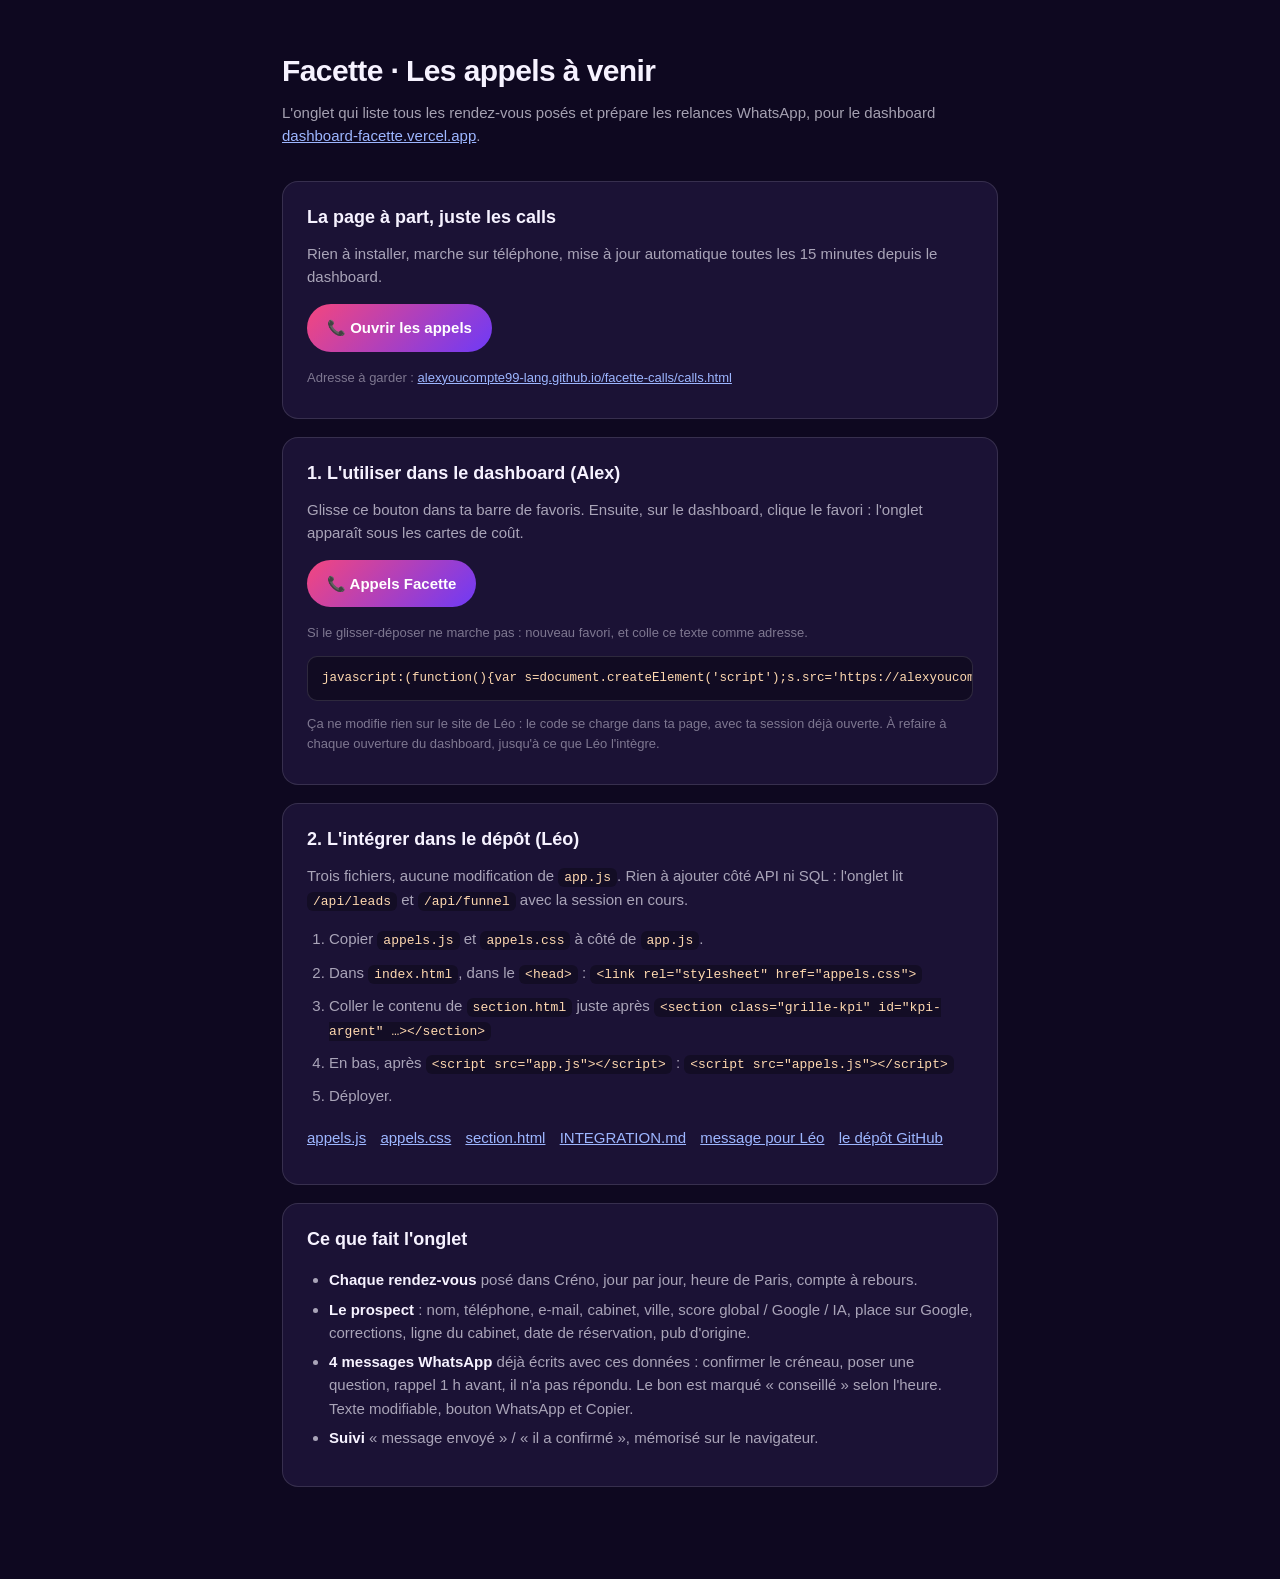
<file: index.html>
<!doctype html>
<html lang="fr">
<head>
<meta charset="utf-8">
<meta name="viewport" content="width=device-width, initial-scale=1">
<meta name="robots" content="noindex, nofollow">
<title>Facette · Les appels à venir</title>
<style>
  :root{--nuit:#0E0820;--carte:#1B1235;--trait:rgba(255,255,255,.12);--texte:#F6F2FF;--doux:rgba(246,242,255,.65);--faible:rgba(246,242,255,.45);--orange:#FF9A3D;--rose:#F4467E;--vert:#2FD3A5;--violet:#6E3AF7}
  *{box-sizing:border-box}
  body{margin:0;background:var(--nuit);color:var(--texte);font:15px/1.55 -apple-system,BlinkMacSystemFont,'Segoe UI',Roboto,sans-serif}
  main{max-width:760px;margin:0 auto;padding:48px 22px 80px}
  h1{font-size:30px;letter-spacing:-.02em;margin:0 0 6px}
  .sous{color:var(--doux);margin:0 0 34px}
  section{background:var(--carte);border:1px solid var(--trait);border-radius:16px;padding:22px 24px;margin-bottom:18px}
  h2{font-size:18px;margin:0 0 10px}
  p{margin:8px 0;color:var(--doux)}
  b{color:var(--texte)}
  ol,ul{padding-left:22px;color:var(--doux)}
  li{margin:6px 0}
  code{font-family:ui-monospace,Menlo,monospace;font-size:13px;background:rgba(0,0,0,.3);padding:2px 6px;border-radius:6px;color:#FFD9B0}
  pre{background:rgba(0,0,0,.35);border:1px solid var(--trait);border-radius:10px;padding:12px 14px;overflow-x:auto;font-size:12.5px;color:#FFD9B0}
  a{color:#9DB6FF}
  .favori{display:inline-block;background:linear-gradient(135deg,var(--rose),var(--violet));color:#fff;text-decoration:none;font-weight:700;padding:12px 20px;border-radius:999px;cursor:grab;margin:8px 0}
  .favori:active{cursor:grabbing}
  .etapes li{margin:9px 0}
  .fichiers a{display:inline-block;margin:4px 10px 4px 0}
  .note{font-size:13px;color:var(--faible)}
</style>
</head>
<body>
<main>
  <h1>Facette · Les appels à venir</h1>
  <p class="sous">L'onglet qui liste tous les rendez-vous posés et prépare les relances WhatsApp, pour le dashboard <a href="https://dashboard-facette.vercel.app" target="_blank" rel="noopener">dashboard-facette.vercel.app</a>.</p>

  <section>
    <h2>La page à part, juste les calls</h2>
    <p>Rien à installer, marche sur téléphone, mise à jour automatique toutes les 15 minutes depuis le dashboard.</p>
    <a class="favori" href="calls.html">📞 Ouvrir les appels</a>
    <p class="note">Adresse à garder : <a href="https://alexyoucompte99-lang.github.io/facette-calls/calls.html">alexyoucompte99-lang.github.io/facette-calls/calls.html</a></p>
  </section>

  <section>
    <h2>1. L'utiliser dans le dashboard (Alex)</h2>
    <p>Glisse ce bouton dans ta barre de favoris. Ensuite, sur le dashboard, clique le favori : l'onglet apparaît sous les cartes de coût.</p>
    <a class="favori" href="javascript:(function(){var s=document.createElement('script');s.src='https://alexyoucompte99-lang.github.io/facette-calls/loader.js?'+Date.now();document.body.appendChild(s)})();" title="Glisse-moi dans la barre de favoris">📞 Appels Facette</a>
    <p class="note">Si le glisser-déposer ne marche pas : nouveau favori, et colle ce texte comme adresse.</p>
    <pre>javascript:(function(){var s=document.createElement('script');s.src='https://alexyoucompte99-lang.github.io/facette-calls/loader.js?'+Date.now();document.body.appendChild(s)})();</pre>
    <p class="note">Ça ne modifie rien sur le site de Léo : le code se charge dans ta page, avec ta session déjà ouverte. À refaire à chaque ouverture du dashboard, jusqu'à ce que Léo l'intègre.</p>
  </section>

  <section>
    <h2>2. L'intégrer dans le dépôt (Léo)</h2>
    <p>Trois fichiers, aucune modification de <code>app.js</code>. Rien à ajouter côté API ni SQL : l'onglet lit <code>/api/leads</code> et <code>/api/funnel</code> avec la session en cours.</p>
    <ol class="etapes">
      <li>Copier <code>appels.js</code> et <code>appels.css</code> à côté de <code>app.js</code>.</li>
      <li>Dans <code>index.html</code>, dans le <code>&lt;head&gt;</code> : <code>&lt;link rel="stylesheet" href="appels.css"&gt;</code></li>
      <li>Coller le contenu de <code>section.html</code> juste après <code>&lt;section class="grille-kpi" id="kpi-argent" …&gt;&lt;/section&gt;</code></li>
      <li>En bas, après <code>&lt;script src="app.js"&gt;&lt;/script&gt;</code> : <code>&lt;script src="appels.js"&gt;&lt;/script&gt;</code></li>
      <li>Déployer.</li>
    </ol>
    <p class="fichiers">
      <a href="appels.js">appels.js</a>
      <a href="appels.css">appels.css</a>
      <a href="section.html">section.html</a>
      <a href="INTEGRATION.md">INTEGRATION.md</a>
      <a href="message-leo.md">message pour Léo</a>
      <a href="https://github.com/alexyoucompte99-lang/facette-calls" target="_blank" rel="noopener">le dépôt GitHub</a>
    </p>
  </section>

  <section>
    <h2>Ce que fait l'onglet</h2>
    <ul>
      <li><b>Chaque rendez-vous</b> posé dans Créno, jour par jour, heure de Paris, compte à rebours.</li>
      <li><b>Le prospect</b> : nom, téléphone, e-mail, cabinet, ville, score global / Google / IA, place sur Google, corrections, ligne du cabinet, date de réservation, pub d'origine.</li>
      <li><b>4 messages WhatsApp</b> déjà écrits avec ces données : confirmer le créneau, poser une question, rappel 1 h avant, il n'a pas répondu. Le bon est marqué « conseillé » selon l'heure. Texte modifiable, bouton WhatsApp et Copier.</li>
      <li><b>Suivi</b> « message envoyé » / « il a confirmé », mémorisé sur le navigateur.</li>
    </ul>
  </section>
</main>
</body>
</html>
</file>
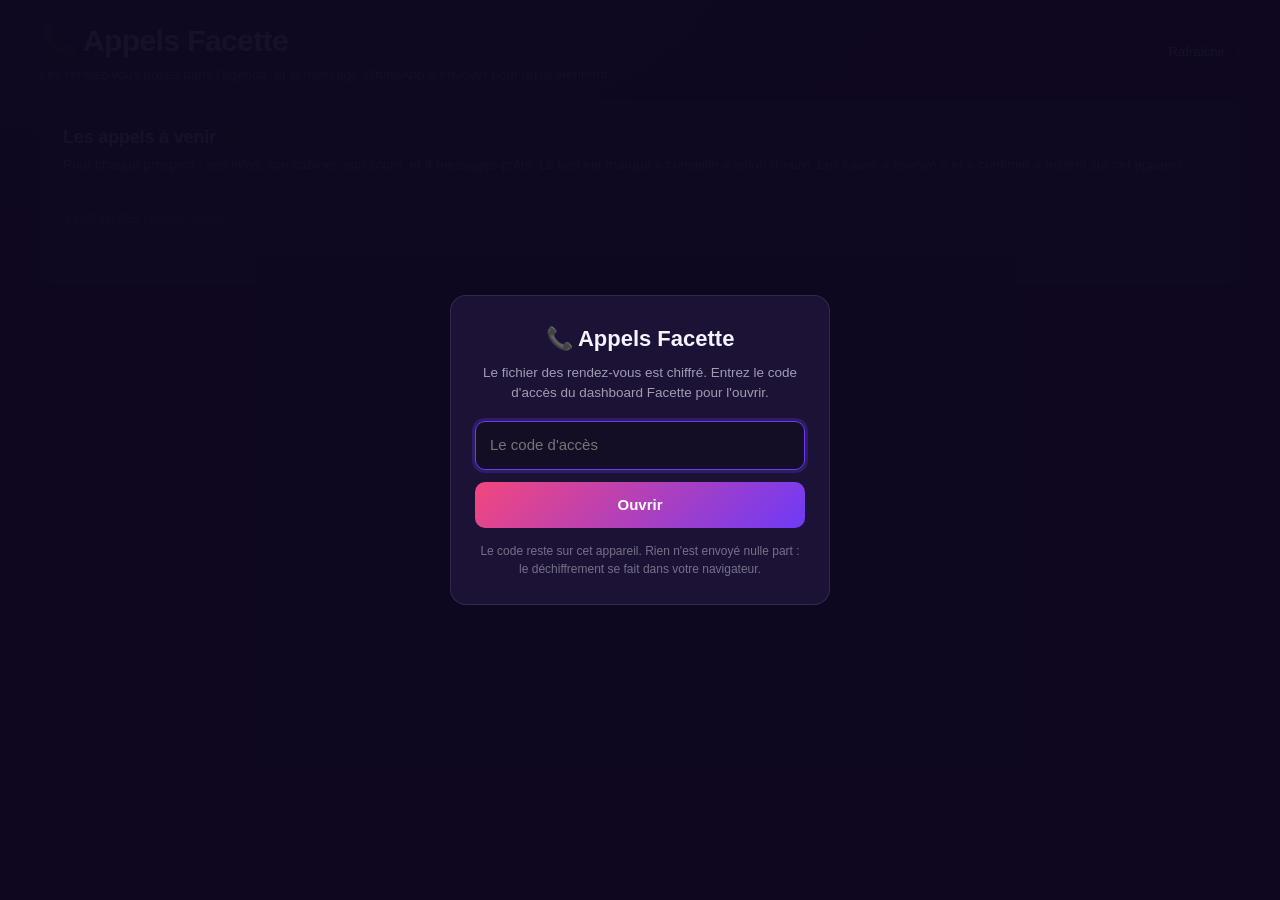
<file: calls.html>
<!doctype html>
<html lang="fr">
<head>
<meta charset="utf-8">
<meta name="viewport" content="width=device-width, initial-scale=1">
<meta name="robots" content="noindex, nofollow">
<meta name="theme-color" content="#0E0820">
<meta name="apple-mobile-web-app-capable" content="yes">
<meta name="apple-mobile-web-app-status-bar-style" content="black-translucent">
<title>Appels Facette</title>
<link rel="icon" href="data:image/svg+xml,%3Csvg xmlns='http://www.w3.org/2000/svg' viewBox='0 0 100 100'%3E%3Ctext y='.9em' font-size='90'%3E📞%3C/text%3E%3C/svg%3E">
<link rel="stylesheet" href="appels.css">
<style>
  :root{
    --violet:#6E3AF7;--magenta:#B429D9;--orange:#FF9A3D;--rose:#F4467E;--bleu:#4F7DF7;--vert:#2FD3A5;
    --nuit:#0E0820;--nuit-2:#160E2E;--carte:#1B1235;
    --trait:rgba(255,255,255,0.10);--trait-fort:rgba(255,255,255,0.18);
    --texte:#F6F2FF;--texte-doux:rgba(246,242,255,0.62);--texte-faible:rgba(246,242,255,0.42);
    --display:-apple-system,BlinkMacSystemFont,'Segoe UI',sans-serif;
    --corps:-apple-system,BlinkMacSystemFont,'Segoe UI',Roboto,sans-serif;
    --mono:ui-monospace,SFMono-Regular,Menlo,monospace;
  }
  *{box-sizing:border-box}
  html{background:var(--nuit)}
  body{margin:0;background:radial-gradient(1200px 500px at 20% -10%,rgba(110,58,247,.25),transparent 60%),var(--nuit);color:var(--texte);font:15px/1.5 var(--corps);-webkit-font-smoothing:antialiased}
  a{color:inherit}
  .page{max-width:1320px;margin:0 auto;padding:18px clamp(14px,4vw,40px) 70px}
  .entete{display:flex;align-items:center;justify-content:space-between;gap:12px;flex-wrap:wrap;margin-bottom:16px}
  h1{font-family:var(--display);font-weight:800;font-size:clamp(22px,4vw,30px);letter-spacing:-.02em;margin:0}
  .sous{color:var(--texte-doux);font-size:13.5px;margin:2px 0 0}
  .bouton{background:transparent;border:1px solid var(--trait-fort);color:var(--texte);padding:8px 14px;border-radius:999px;font:inherit;font-size:13px;cursor:pointer}
  .bouton:hover{border-color:var(--texte-faible)}
  .bloc{background:var(--carte);border:1px solid var(--trait);border-radius:16px;padding:clamp(14px,3vw,22px)}
  .bloc-tete{margin-bottom:14px}
  .bloc-tete h2{font-family:var(--display);font-weight:700;font-size:18px;margin:0;letter-spacing:-.01em}
  .bloc-tete p{color:var(--texte-doux);font-size:13.5px;margin:4px 0 0}
  .compteur-quali{display:inline-block;font-size:12px;font-weight:600;padding:3px 10px;border-radius:999px;background:rgba(255,154,61,.16);color:#FFD9B0;vertical-align:middle}
  .compteur-quali.tout-fait{background:rgba(47,211,165,.16);color:#7DF0CD}
  .badge-test{display:inline-block;font-size:11px;font-weight:600;padding:1px 7px;border-radius:999px;background:rgba(255,255,255,.08);color:var(--texte-doux);vertical-align:middle}
  .lien-tel{color:var(--texte-doux);text-decoration:underline;text-decoration-color:var(--trait-fort)}
  .alerte{background:rgba(244,70,126,.12);border:1px solid rgba(244,70,126,.35);color:#FFB3C6;border-radius:10px;padding:10px 12px;font-size:13.5px}
  .releve{font-family:var(--mono);font-size:11.5px;color:var(--texte-faible);margin-top:10px}
  @media (max-width:520px){
    .appel{grid-template-columns:64px 1fr;padding:12px 12px 13px}
    .appel-heure b{font-size:22px}
    .appel-grille{grid-template-columns:1fr}
  }
</style>
</head>
<body>
<main class="page">
  <header class="entete">
    <div>
      <h1>📞 Appels Facette</h1>
      <p class="sous">Les rendez-vous posés dans l'agenda, et le message WhatsApp à envoyer pour qu'ils viennent.</p>
    </div>
    <button type="button" class="bouton" id="rafraichir">Rafraîchir</button>
  </header>

  <section class="bloc" id="appels">
    <div class="bloc-tete">
      <h2>Les appels à venir <span class="compteur-quali" id="compteur-appels" hidden></span></h2>
      <p>Pour chaque prospect : ses infos, son cabinet, son score, et 4 messages prêts. Le bon est marqué « conseillé » selon l'heure. Les cases « envoyé » et « confirmé » restent sur cet appareil.</p>
    </div>
    <div id="liste-appels"><p class="appel-vide">Lecture des rendez-vous…</p></div>
    <p class="releve" id="releve-appels"></p>
  </section>
</main>

<!-- la porte : le code d'accès du dashboard, demandé une fois par appareil -->
<div class="porte" id="porte" hidden>
  <form class="porte-carte" id="porte-form">
    <p class="porte-nom">📞 Appels Facette</p>
    <p class="porte-sous">Le fichier des rendez-vous est chiffré. Entrez le code d'accès du dashboard Facette pour l'ouvrir.</p>
    <input class="porte-champ" id="porte-code" type="password" autocomplete="current-password" placeholder="Le code d'accès" required>
    <button type="submit" class="porte-bouton">Ouvrir</button>
    <p class="porte-erreur" id="porte-erreur" hidden></p>
    <p class="porte-note">Le code reste sur cet appareil. Rien n'est envoyé nulle part : le déchiffrement se fait dans votre navigateur.</p>
  </form>
</div>
<style>
  .porte{position:fixed;inset:0;background:rgba(14,8,32,.96);display:flex;align-items:center;justify-content:center;padding:20px;z-index:10}
  .porte[hidden]{display:none}
  .porte-carte{width:100%;max-width:380px;background:var(--carte);border:1px solid var(--trait);border-radius:16px;padding:26px 24px;text-align:center}
  .porte-nom{font-family:var(--display);font-weight:800;font-size:22px;margin:0}
  .porte-sous{color:var(--texte-doux);font-size:13.5px;margin:8px 0 18px}
  .porte-champ{width:100%;padding:12px 14px;border-radius:10px;border:1px solid var(--trait-fort);background:rgba(0,0,0,.3);color:var(--texte);font:inherit;font-size:15px}
  .porte-champ:focus{outline:none;border-color:var(--violet);box-shadow:0 0 0 3px rgba(110,58,247,.25)}
  .porte-bouton{width:100%;margin-top:12px;padding:12px;border:0;border-radius:10px;background:linear-gradient(135deg,var(--rose),var(--violet));color:#fff;font:inherit;font-weight:700;font-size:15px;cursor:pointer}
  .porte-erreur{color:#FFB3C6;font-size:13px;margin:10px 0 0}
  .porte-note{color:var(--texte-faible);font-size:12px;margin:14px 0 0}
</style>
<script>
  /* le déchiffrement : même code que le dashboard, dérivé en clé AES-GCM (voir releve.py) */
  var CLE_CODE = 'facette-appels-code';
  function b64(s) { var b = atob(s), a = new Uint8Array(b.length); for (var i = 0; i < b.length; i++) a[i] = b.charCodeAt(i); return a; }
  async function dechiffrer(paquet, code) {
    var enc = new TextEncoder();
    var base = await crypto.subtle.importKey('raw', enc.encode(code), 'PBKDF2', false, ['deriveKey']);
    var cle = await crypto.subtle.deriveKey({ name: 'PBKDF2', salt: b64(paquet.sel), iterations: paquet.iterations, hash: 'SHA-256' }, base, { name: 'AES-GCM', length: 256 }, false, ['decrypt']);
    var clair = await crypto.subtle.decrypt({ name: 'AES-GCM', iv: b64(paquet.iv) }, cle, b64(paquet.data));
    return JSON.parse(new TextDecoder().decode(clair));
  }
  function codeMemorise() { try { return localStorage.getItem(CLE_CODE) || ''; } catch (e) { return ''; } }
  function demanderCode(message) {
    return new Promise(function (resoudre) {
      var porte = document.getElementById('porte'), form = document.getElementById('porte-form'), champ = document.getElementById('porte-code'), erreur = document.getElementById('porte-erreur');
      erreur.hidden = !message; erreur.textContent = message || '';
      porte.hidden = false; champ.value = ''; champ.focus();
      form.onsubmit = function (e) { e.preventDefault(); porte.hidden = true; resoudre(champ.value.trim()); };
      champ.onkeydown = function (e) { if (e.key === 'Enter') { e.preventDefault(); form.onsubmit(e); } };
    });
  }
  window.APPELS_CHARGEUR = async function () {
    var r = await fetch('data/appels.enc?t=' + Date.now(), { cache: 'no-store' });
    if (!r.ok) throw new Error('fichier des rendez-vous introuvable (' + r.status + ')');
    var paquet = await r.json();
    if (!paquet.data) throw new Error('Le premier relevé n’est pas encore passé. Réessayez dans un quart d’heure.');
    var code = codeMemorise(), message = '';
    for (;;) {
      if (!code) code = await demanderCode(message);
      try {
        var j = await dechiffrer(paquet, code);
        try { localStorage.setItem(CLE_CODE, code); } catch (e) {}
        j.genere_le = j.genere_le || paquet.genere_le;
        return j;
      } catch (e) {
        code = ''; message = 'Ce code n’ouvre pas le fichier. Réessayez.';
        try { localStorage.removeItem(CLE_CODE); } catch (e2) {}
      }
    }
  };
</script>
<script>
  /* les quelques outils que appels.js attend du tableau de bord */
  var PREMIER_JOUR = '2026-08-30';
  function deuxChiffres(n) { return n < 10 ? '0' + n : '' + n; }
  function aujourdhui() { var d = new Date(); return d.getFullYear() + '-' + deuxChiffres(d.getMonth() + 1) + '-' + deuxChiffres(d.getDate()); }
  function html(c) { return String(c === null || c === undefined ? '' : c).replace(/&/g, '&amp;').replace(/</g, '&lt;').replace(/>/g, '&gt;').replace(/"/g, '&quot;'); }
  function nombre(v) { if (v === null || v === undefined || !isFinite(v)) return '—'; return Math.round(v).toLocaleString('fr-FR'); }
  function classeScore(v) { return v < 45 ? 'score-rouge' : v < 70 ? 'score-orange' : 'score-vert'; }
  function nomQualite(c) { return { bien: 'Bien', tres_bien: 'Très bien', excellent: 'Excellent', ecarte: 'Écarté' }[c] || c; }
  function lireApi() { return Promise.reject(new Error('pas d’API ici')); }
</script>
<script src="appels.js"></script>
<script>
  window.chargerAppels();
  document.getElementById('rafraichir').addEventListener('click', function () { window.chargerAppels(); });
  window.setInterval(window.chargerAppels, 5 * 60000);                 /* le fichier change toutes les 15 min */
  document.addEventListener('visibilitychange', function () { if (!document.hidden) window.chargerAppels(); });
</script>
</body>
</html>
</file>
<file: appels.css>
/* ---------------- Facette · Les appels à venir ---------------- */

#appels .bloc-tete h2{display:flex;align-items:center;gap:10px;flex-wrap:wrap}

.appel-vide{color:var(--texte-faible);font-size:14px;padding:18px 4px}

.appel-jour{
  display:flex;align-items:baseline;gap:10px;flex-wrap:wrap;
  font-family:var(--display);font-weight:700;font-size:15px;letter-spacing:-0.01em;
  margin:22px 0 10px;padding-bottom:8px;border-bottom:1px solid var(--trait)
}
.appel-jour:first-child{margin-top:0}
.appel-jour span{color:var(--texte-doux);font-weight:500}
.appel-jour em{font-style:normal;font-family:var(--mono);font-size:12px;color:var(--texte-faible);margin-left:auto}

.appel-grille{display:grid;gap:12px;grid-template-columns:repeat(auto-fill,minmax(360px,1fr))}
@media (max-width:420px){.appel-grille{grid-template-columns:1fr}}

.appel{
  border:1px solid var(--trait);border-radius:13px;background:rgba(255,255,255,0.025);
  padding:14px 15px 15px;display:grid;grid-template-columns:78px 1fr;gap:6px 14px;position:relative
}
.appel::before{content:'';position:absolute;inset:0 auto auto 0;width:100%;height:2px;border-radius:13px 13px 0 0;background:var(--rose);opacity:.8}
.appel-confirme::before{background:var(--vert)}
.appel-passe{opacity:.62}
.appel-passe::before{background:var(--texte-faible)}

.appel-heure{grid-row:1 / span 2;text-align:left}
.appel-heure b{display:block;font-family:var(--display);font-weight:800;font-size:26px;letter-spacing:-0.02em;line-height:1.05}
.appel-heure span{display:block;font-family:var(--mono);font-size:11.5px;color:var(--texte-faible);margin-top:5px}
.appel-ok{display:inline-block;margin-top:8px;font-style:normal;font-size:11.5px;font-weight:600;color:#7DF0CD;background:rgba(47,211,165,0.16);padding:2px 8px;border-radius:999px}

.appel-corps{min-width:0}
.appel-nom{font-weight:600;font-size:15.5px;line-height:1.25}
.appel-contact{font-size:13px;color:var(--texte-doux);margin-top:2px;word-break:break-word}
.appel-contact .lien-tel{color:var(--texte-doux)}
.appel-contact .lien-tel:hover{color:var(--texte)}

.appel-cabinet{margin-top:10px;padding:10px 11px;border-radius:10px;background:rgba(255,255,255,0.035);border:1px solid var(--trait)}
.appel-cabinet-nom{font-size:13.5px;font-weight:600;line-height:1.3}
.appel-cabinet-nom span{color:var(--texte-doux);font-weight:500}
.appel-approx{font-size:11px;font-weight:500;color:#FFD9B0;background:rgba(255,154,61,0.16);padding:1px 7px;border-radius:999px;margin-left:4px;white-space:nowrap}
/* le référencement en gros */
.appel-ref{margin-top:9px;padding:9px 12px 10px;border-radius:10px;border:1px solid transparent;display:flex;flex-direction:column;gap:1px}
.appel-ref-etiquette{font-size:10.5px;font-weight:700;text-transform:uppercase;letter-spacing:.08em;opacity:.75}
.appel-ref-gros{font-family:var(--mono);font-size:34px;font-weight:800;line-height:1.05;letter-spacing:-.02em}
.appel-ref-gros .texte{font-size:24px;letter-spacing:0}
.appel-ref-gros sup{font-size:16px;font-weight:700;vertical-align:top;position:relative;top:4px;margin-left:1px}
.appel-ref-petit{font-size:12.5px;font-weight:600;line-height:1.35;opacity:.9}
.appel-ref.ref-rouge{color:#FF8FA6;background:rgba(244,70,126,0.16);border-color:rgba(244,70,126,0.35)}
.appel-ref.ref-orange{color:#FFD9B0;background:rgba(255,154,61,0.16);border-color:rgba(255,154,61,0.35)}
.appel-ref.ref-vert{color:#7DF0CD;background:rgba(47,211,165,0.16);border-color:rgba(47,211,165,0.35)}
.appel-ref.ref-gris{color:var(--texte-doux);background:rgba(255,255,255,0.05);border-color:var(--trait)}
.appel-chips{display:flex;gap:6px;flex-wrap:wrap;margin-top:8px}
.appel-chip{
  display:inline-flex;align-items:baseline;gap:5px;padding:3px 8px;border-radius:8px;
  background:rgba(255,255,255,0.05);font-family:var(--mono);font-size:12.5px;font-weight:600
}
.appel-chip i{font-style:normal;font-family:var(--corps);font-weight:500;font-size:11px;color:var(--texte-faible);text-transform:uppercase;letter-spacing:.04em}
.appel-chip.score-rouge{color:#FF8FA6;background:rgba(244,70,126,0.14)}
.appel-chip.score-orange{color:#FFD9B0;background:rgba(255,154,61,0.14)}
.appel-chip.score-vert{color:#7DF0CD;background:rgba(47,211,165,0.14)}

.appel-sous{font-size:12px;color:var(--texte-faible);margin-top:7px;line-height:1.45}
.appel-sous code{font-family:var(--mono);font-size:11.5px;color:var(--texte-doux)}
.appel-sous .lien-tel{color:var(--texte-doux)}
.appel-sans{color:#FFD9B0}

.appel-actions{grid-column:1 / -1;margin-top:8px;padding-top:12px;border-top:1px dashed var(--trait)}
.appel-choix{display:flex;gap:6px;flex-wrap:wrap;margin-bottom:8px}
.appel-onglet{
  position:relative;background:transparent;border:1px solid var(--trait);color:var(--texte-doux);
  padding:6px 11px;border-radius:999px;font-size:12.5px;cursor:pointer;font-family:inherit
}
.appel-onglet:hover{border-color:var(--trait-fort);color:var(--texte)}
.appel-onglet.actif{background:rgba(255,154,61,0.16);border-color:rgba(255,154,61,0.45);color:#FFD9B0;font-weight:600}
.appel-onglet.fait{border-style:dashed;color:#7DF0CD}
.appel-onglet.fait.actif{background:rgba(47,211,165,0.16);border-color:rgba(47,211,165,0.45)}
.appel-onglet i{
  position:absolute;top:-8px;right:-4px;font-style:normal;font-size:9.5px;font-weight:700;letter-spacing:.04em;text-transform:uppercase;
  background:var(--rose);color:#fff;padding:1px 6px;border-radius:999px
}
.appel-texte{
  width:100%;box-sizing:border-box;resize:vertical;min-height:96px;
  background:rgba(0,0,0,0.25);border:1px solid var(--trait);border-radius:10px;color:var(--texte);
  padding:10px 11px;font-family:var(--corps);font-size:13.5px;line-height:1.5
}
.appel-texte:focus{outline:none;border-color:var(--violet);box-shadow:0 0 0 3px rgba(110,58,247,.2)}
.appel-boutons{display:flex;align-items:center;gap:10px;flex-wrap:wrap;margin-top:9px}
.appel-wa{
  display:inline-flex;align-items:center;gap:7px;background:#25D366;color:#062b16;text-decoration:none;
  font-weight:700;font-size:13.5px;padding:8px 14px;border-radius:999px
}
.appel-wa::before{content:'';width:15px;height:15px;background:currentColor;
  -webkit-mask:url("data:image/svg+xml;utf8,<svg xmlns='http://www.w3.org/2000/svg' viewBox='0 0 24 24'><path d='M12 2a10 10 0 0 0-8.6 15.1L2 22l5-1.3A10 10 0 1 0 12 2zm0 1.8a8.2 8.2 0 1 1-4.2 15.3l-.3-.2-3 .8.8-2.9-.2-.3A8.2 8.2 0 0 1 12 3.8zm-3 4.4c-.2 0-.5 0-.7.3-.3.3-1 1-1 2.4s1 2.8 1.2 3c.1.2 2 3.2 5 4.4 2.5 1 3 .8 3.5.7.5 0 1.7-.7 2-1.4.2-.7.2-1.2.1-1.4l-.5-.3-2-1c-.3 0-.5-.1-.7.2l-.9 1.1c-.2.2-.3.2-.6.1a6.7 6.7 0 0 1-3.3-2.9c-.3-.4.2-.4.7-1.4.1-.2 0-.4 0-.5l-.9-2.1c-.2-.6-.5-.5-.7-.5h-.6z'/></svg>") center/contain no-repeat;
  mask:url("data:image/svg+xml;utf8,<svg xmlns='http://www.w3.org/2000/svg' viewBox='0 0 24 24'><path d='M12 2a10 10 0 0 0-8.6 15.1L2 22l5-1.3A10 10 0 1 0 12 2zm0 1.8a8.2 8.2 0 1 1-4.2 15.3l-.3-.2-3 .8.8-2.9-.2-.3A8.2 8.2 0 0 1 12 3.8zm-3 4.4c-.2 0-.5 0-.7.3-.3.3-1 1-1 2.4s1 2.8 1.2 3c.1.2 2 3.2 5 4.4 2.5 1 3 .8 3.5.7.5 0 1.7-.7 2-1.4.2-.7.2-1.2.1-1.4l-.5-.3-2-1c-.3 0-.5-.1-.7.2l-.9 1.1c-.2.2-.3.2-.6.1a6.7 6.7 0 0 1-3.3-2.9c-.3-.4.2-.4.7-1.4.1-.2 0-.4 0-.5l-.9-2.1c-.2-.6-.5-.5-.7-.5h-.6z'/></svg>") center/contain no-repeat}
.appel-wa:hover{filter:brightness(1.08)}
.appel-copier{
  background:transparent;border:1px solid var(--trait);color:var(--texte-doux);padding:7px 12px;border-radius:999px;
  font-size:12.5px;cursor:pointer;font-family:inherit
}
.appel-copier:hover{border-color:var(--trait-fort);color:var(--texte)}
.appel-case{display:inline-flex;align-items:center;gap:6px;font-size:12.5px;color:var(--texte-doux);cursor:pointer}
.appel-case input{accent-color:var(--orange);width:15px;height:15px;margin:0}
.appel-case-ok input{accent-color:var(--vert)}
.appel-case-ok{margin-left:auto}

/* ---------------- le détail du cabinet (page autonome) ---------------- */
.appel-voir{
  display:inline-block;margin-top:9px;background:transparent;border:1px solid rgba(255,154,61,.45);color:#FFD9B0;
  padding:6px 11px;border-radius:999px;font-size:12.5px;font-weight:600;cursor:pointer;font-family:inherit
}
.appel-voir:hover{background:rgba(255,154,61,.12)}
.appel-voir.ouvert{border-color:var(--trait-fort);color:var(--texte-doux);font-weight:500}
.appel-detail{margin-top:10px;padding-top:10px;border-top:1px dashed var(--trait)}
.appel-detail-fiche{font-size:13px;color:var(--texte-doux);line-height:1.6}
.appel-detail-fiche b{color:var(--texte)}
.appel-detail-fiche i{font-style:normal;color:var(--texte-faible)}
.appel-detail-fiche a{color:#9DB6FF}
.appel-detail-alerte{color:#FF8FA6;font-weight:600}
.appel-detail-titre{font-size:11.5px;font-weight:700;text-transform:uppercase;letter-spacing:.06em;color:var(--texte-faible);margin:12px 0 6px}
.appel-corrections,.appel-concurrents{list-style:none;margin:0;padding:0}
.appel-corrections li{position:relative;padding:6px 0 6px 16px;font-size:13px;line-height:1.4;border-bottom:1px solid var(--trait)}
.appel-corrections li:last-child{border-bottom:0}
.appel-corrections li::before{content:'';position:absolute;left:2px;top:12px;width:7px;height:7px;border-radius:50%;background:var(--orange)}
.appel-corrections li.niveau-rouge::before{background:var(--rose)}
.appel-corrections li.niveau-vert::before{background:var(--vert)}
.appel-corrections li b{color:var(--texte);font-weight:600}
.appel-corrections li i{font-style:normal;font-size:11px;color:var(--texte-faible);text-transform:uppercase;letter-spacing:.04em;margin-left:5px}
.appel-corrections li span{display:block;color:var(--texte-doux);font-size:12.5px;margin-top:1px}
.appel-concurrents li{font-size:13px;padding:4px 0;color:var(--texte)}
.appel-concurrents li b{color:var(--texte-faible);font-weight:600;margin-right:2px}
.appel-concurrents li span{color:var(--texte-faible);font-size:12px;margin-left:4px}
</file>
